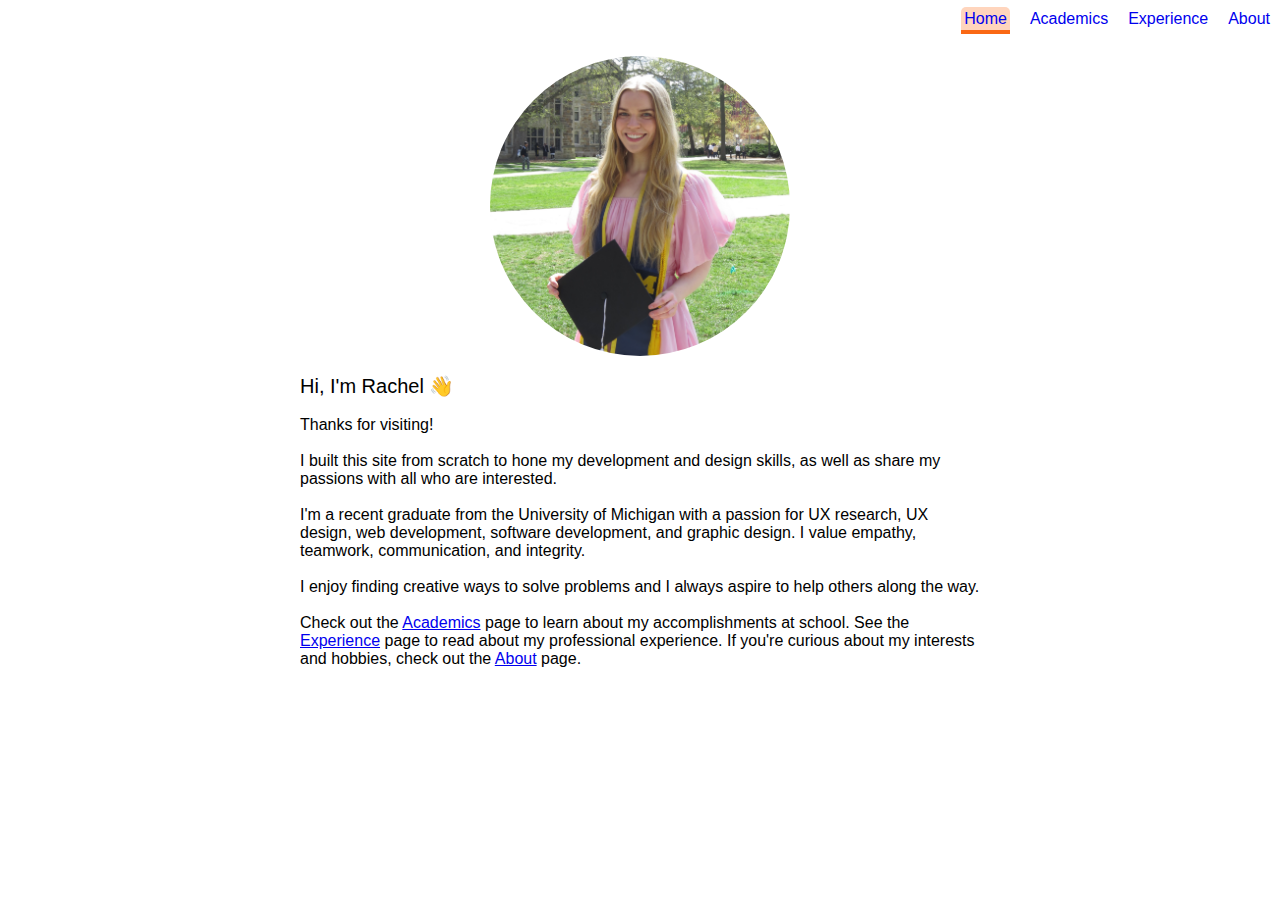
<file: index.html>
<!DOCTYPE html>
<html lang="en">
<head>
    <meta charset="UTF-8">
    <meta http-equiv="X-UA-Compatible" content="IE=edge">
    <meta name="viewport" content="width=device-width, initial-scale=1.0">
    <link rel="icon" type="image/png" href="images/portfolio_logo.jpg.jpg"/>
    <link rel = "stylesheet" type = "text/css" href = "css/style.css">
    <link rel = "stylesheet" type = "text/css" href = "css/html5reset.css">
    <title>Home</title>
</head>
<body class = "backgroundImg">
    <header>
        <a href = "#main" class = "skip">Skip to main content</a>
        <nav>
            <ul class = "navLinks">
                <li class = "navItem"><a href = "index.html" class = "active"> Home </a> </li>
                <li class = "navItem"><a href = "academics.html"> Academics </a> </li>
                <li class = "navItem"><a href = "experience.html">Experience</a></li>
                <li class = "navItem"><a href = "about.html"> About</a></li>
            </ul>
        </nav>
    </header>
    <main id = "main" class ="homeMain">
        <br>
        <img src = "images/IMG_2775.JPG" alt = "A blonde woman holding a cap in a grassy field" class = "headshot">
        <br>
        <h1 class = "homeHeader">Hi, I'm Rachel &#x1F44B;</h1>
        <br>
        <div class = "homePara">
            <p>Thanks for visiting!</p>
            <br> 
            <p>I built this site from scratch to hone my development and design skills, as well as share my passions with all who are interested.</p>
            <br> 
            <p>I'm a recent graduate from the University of Michigan with a passion for UX research, UX design, web development, software development, and graphic design. I value empathy, teamwork, communication, and integrity.</p> 
            <br>
            <p> I enjoy finding creative ways to solve problems and I always aspire to help others along the way.</p>
            <br>
            <p>Check out the <a href = "academics.html">Academics</a> page to learn about my accomplishments at school. See the <a href = "experience.html">Experience</a> page to read about my professional experience. If you're curious about my interests and hobbies, check out the <a href = "about.html">About</a> page.</p>
        </div>
 
    </main>
</body>
<script src="js/sample.js"></script>
</html>
</file>
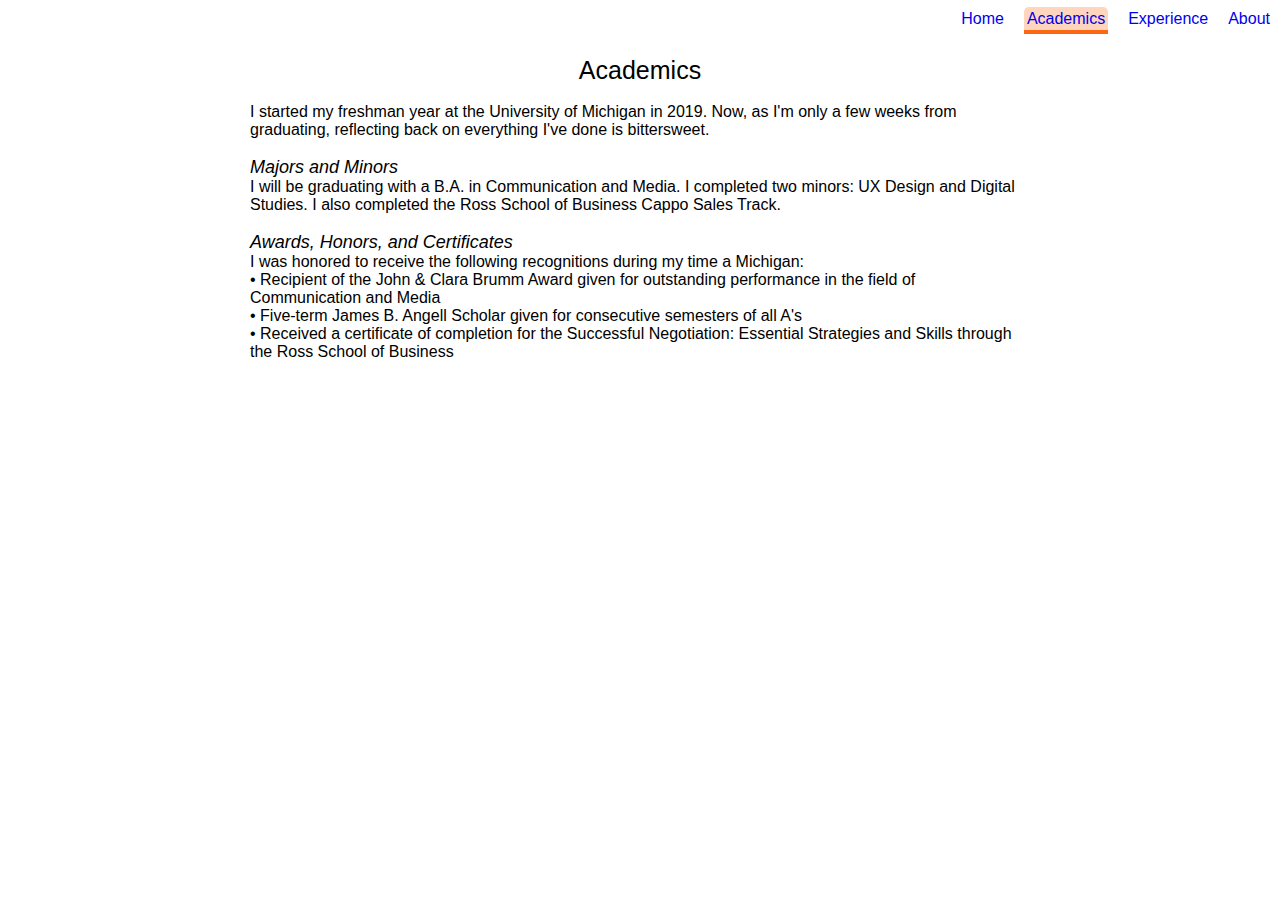
<file: academics.html>
<!DOCTYPE html>
<html lang="en">
<head>
    <meta charset="UTF-8">
    <meta http-equiv="X-UA-Compatible" content="IE=edge">
    <meta name="viewport" content="width=device-width, initial-scale=1.0">
    <link rel="icon" type="image/png" href="images/portfolio_logo.jpg.jpg"/>
    <link rel = "stylesheet" type = "text/css" href = "css/style.css">
    <link rel = "stylesheet" type = "text/css" href = "css/html5reset.css">
    <title>Academics</title>
</head>
<body>
    <!-- flex -->
    <header>
    <a href = "#main" class = "skip">Skip to main content</a>
        <nav>
            <ul class = "navLinks"> 
                <li class = "navItem"><a href = "index.html"> Home </a> </li>
                <li class = "navItem"><a href = "academics.html" class = "active"> Academics </a> </li>
                <li class = "navItem"><a href = "experience.html">Experience</a></li>
                <li class = "navItem"><a href = "about.html"> About</a></li>
            </ul>
        </nav>  
    </header>
    <main id = "main">
        <br>
        <h1 class = "h1">Academics</h1>
        <br>
        <div class = "academicsPara">
            <p>I started my freshman year at the University of Michigan in 2019. Now, as I'm only a few weeks from graduating, reflecting back on everything I've done is bittersweet.</p>
            <br>
            <div class = "majors">
                <h2>Majors and Minors</h2>
                <p>I will be graduating with a B.A. in Communication and Media. I completed two minors: UX Design and Digital Studies. I also completed the Ross School of Business Cappo Sales Track.</p>
            </div>
            <br>

            <div class = "awards">
                <h2>Awards, Honors, and Certificates</h2>
                <p>I was honored to receive the following recognitions during my time a Michigan:</p>
                <ul class = "awardList">
                    <li>&#x2022; Recipient of the John & Clara Brumm Award given for outstanding performance in the field of Communication and Media
                    <li>&#x2022; Five-term James B. Angell Scholar given for consecutive semesters of all A's</li>
                    <li>&#x2022; Received a certificate of completion for the Successful Negotiation: Essential Strategies and Skills through the Ross School of Business</li>
                </ul>
            </div>
            <!-- <br>

            <h2 class = "involvement">Some of my favorite places and views from campus:</h2>
            <br> -->
         </div>
        <!-- gallery -->
        <!-- <div class = "academicsContainer">
            <img src = "images/IMG_1880.jpg" alt = "The University of Michigan diag, an open brick walking space, and the American flag" class = "firstWindowImage">

            <img src = "images/IMG_2338.jpg" alt = "The Michigan Theater, a movie theater on the University of Michigan campus" class = "secondRowFirstHalfColumn">

            <img src = "images/IMG_0269.jpg" alt = "A snow-covered ground and a snowy tree on a bright day" class = "secondRowLastHalfColumn">

            <img src = "images/IMG_2523.jpg" alt = "An art installation made of large red rectangular pillars, outside the University of Michigan Museum of Art" class = "secondWindowImage">

            <img src = "images/IMG_2544.jpg" alt = "A dim yellow sunset shining behind dark trees" class = "firstOfThree">

            <img src = "images/IMG_2587.jpg" alt = "A dappled white sunrise with dark houses in the foreground" class = secondOfThree>

            <img src = "images/IMG_9669.jpg" alt = "A tall concrete bell tower in front of a blue sky" class = "thirdOfThree"> -->

            <!-- <img src = "images/IMG_2753.jpg" alt = "A slightly cloudy sky with a tall tree in front of it"> -->

            <!-- <img src = "images/IMG_2972.jpg" alt = "A cloudy sunset with trees covering it, taken from the sidewalk" class = "lastRowFirstHalfColumn">

            <img src = "images/IMG_3126.jpg" alt = "An open courtyard with a glass building and a concrete building enclosing the area" class = lastRowLastHalfColumn>
  
        </div> -->

        <!-- <img src = "images/umich_lawquad.jpeg" alt = "University of Michigan law quad with colorful trees">
        <img src = "images/big_house.jpeg" alt = "University of Michigan football stadium filled with spectators">
        <img src= "images/umich_birds_eye.jpeg" alt = "Bird's eye view of University of Michigan campus">
        <img src= "images/umich_logo.jpeg" alt = "Navy blue background with a yellow Block M and white text that reads 'University of Michigan'">
        <img src = "images/north_quad.jpg.crdownload" alt = "University of Michigan North Quad, a brick building with many windows, on a sunny day">
        <img src = "images/comm_logo2.png" alt = "Navy blue background with a yellow Block M and white text that reads 'Communicaion and Media'">
        <img src = "images/dig_stud_logo.png" alt = "Navy blue background with a yellow Block M and white text that reads 'Digital Studies'">
        <img src = "images/ross_logo.jpeg" alt = "Navy blue background with a yellow Block M and white text that reads 'Ross'">
        <img src = "images/umsi_logo2.jpeg" alt = "Navy blue background with a yellow Block M and white text that reads 'UMSI">
        <img src = "images/manual.webp" alt = "The front of a tall brick building with 2 spires on the top"> -->
    </main>
    <script src="js/sample.js"></script>
</body>
</html>
</file>
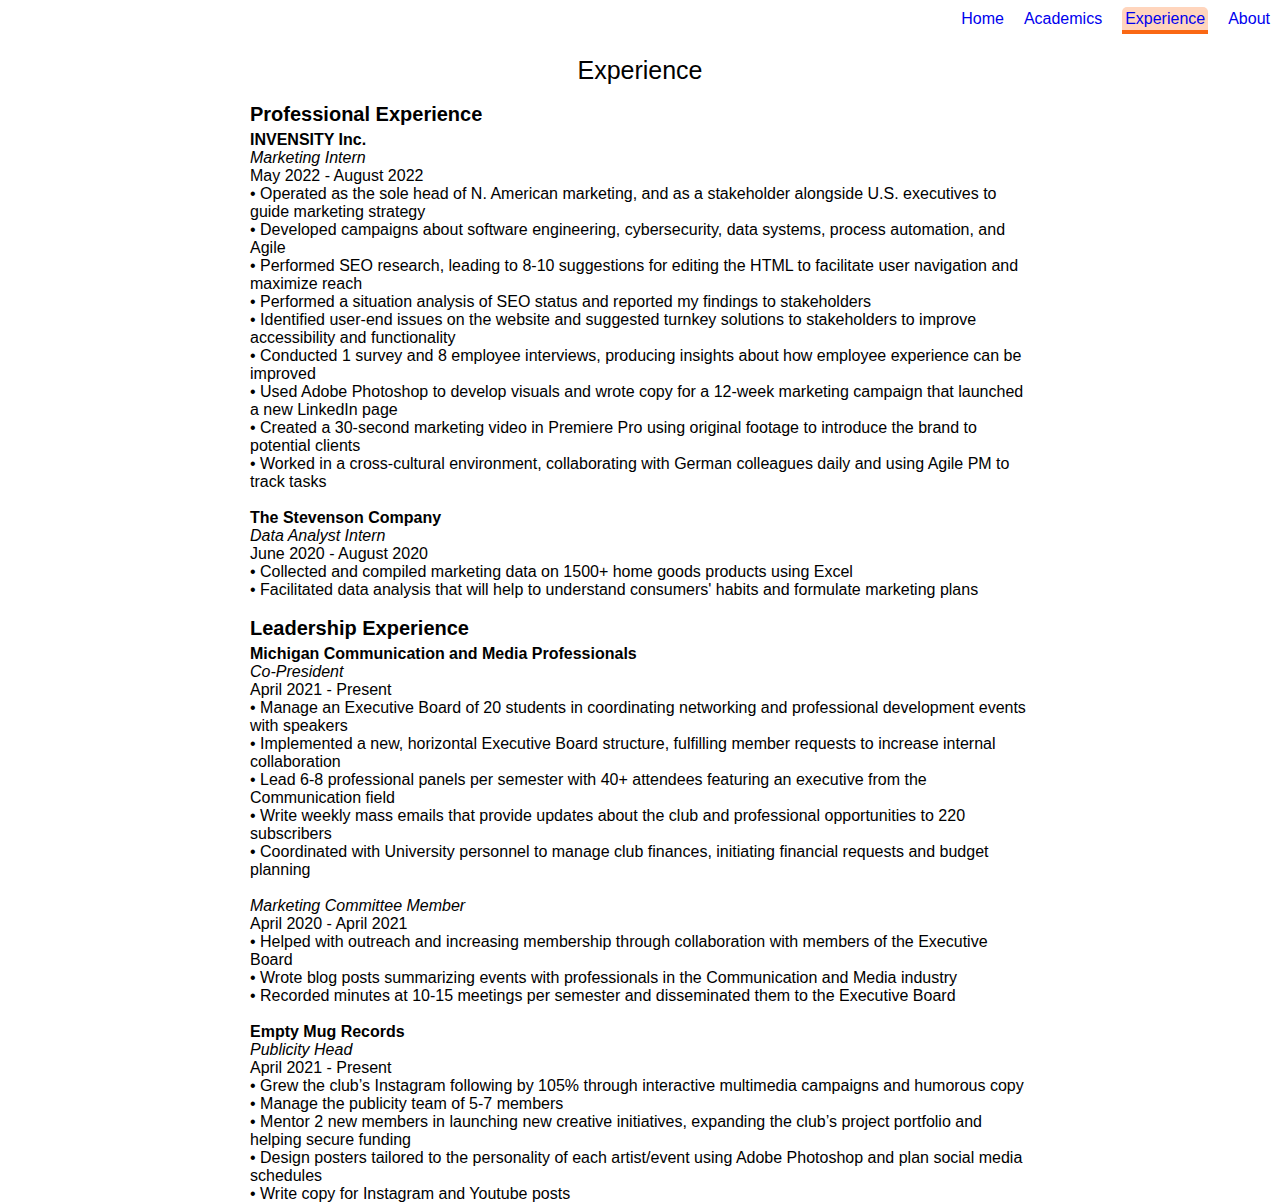
<file: experience.html>
<!DOCTYPE html>
<html lang="en">
<head>
    <meta charset="UTF-8">
    <meta http-equiv="X-UA-Compatible" content="IE=edge">
    <meta name="viewport" content="width=device-width, initial-scale=1.0">
    <link rel="icon" type="image/png" href="images/portfolio_logo.jpg.jpg"/>
    <link rel = "stylesheet" type = "text/css" href = "css/style.css">
    <link rel = "stylesheet" type = "text/css" href = "css/html5reset.css">
    <title>Experience</title>
</head>
<body>
    <header> 
        <a href = "#main" class = "skip">Skip to main content</a>
        <nav>
            <ul class = "navLinks">
                <li class = "navItem"><a href = "index.html"> Home </a> </li>
                <li class = "navItem"><a href = "academics.html"> Academics </a> </li>
                <li class = "navItem"><a href = "experience.html" class = "active">Experience</a></li>
                <li class = "navItem"><a href = "about.html"> About</a></li>
            </ul>
        </nav>
    </header>
    <main id = "main">
        <br>
        <h1 class = "h1">Experience</h1>
        <br>
        <div class = "experiencePara">
            <h2>Professional Experience</h2>
            <div class = "invensity">
                <h3>INVENSITY Inc.</h3>
                <h4>Marketing Intern</h4>
                <h5>May 2022 - August 2022</h4>
                <ul>
                    <li>&#x2022; Operated as the sole head of N. American marketing, and as a stakeholder alongside U.S. executives to guide marketing strategy</li>
                    <li>&#x2022; Developed campaigns about software engineering, cybersecurity, data systems, process automation, and Agile</li>
                    <li>&#x2022; Performed SEO research, leading to 8-10 suggestions for editing the HTML to facilitate user navigation and maximize reach</li>
                    <li>&#x2022; Performed a situation analysis of SEO status and reported my findings to stakeholders </li>
                    <li>&#x2022; Identified user-end issues on the website and suggested turnkey solutions to stakeholders to improve accessibility and functionality</li>
                    <li>&#x2022; Conducted 1 survey and 8 employee interviews, producing insights about how employee experience can be improved</li>
                    <li>&#x2022; Used Adobe Photoshop to develop visuals and wrote copy for a 12-week marketing campaign that launched a new LinkedIn page</li>
                    <li>&#x2022; Created a 30-second marketing video in Premiere Pro using original footage to introduce the brand to potential clients</li>
                    <li>&#x2022; Worked in a cross-cultural environment, collaborating with German colleagues daily and using Agile PM to track tasks</li>
                </ul>
            </div>

            <br>

            <div class = "stevenson">
                <h3>The Stevenson Company</h3>
                <h4>Data Analyst Intern</h4>
                <h5>June 2020 - August 2020</h5>
                <ul>
                    <li>&#x2022; Collected and compiled marketing data on 1500+ home goods products using Excel</li>
                    <li>&#x2022; Facilitated data analysis that will help to understand consumers' habits and formulate marketing plans</li>
                </ul>
            </div>
            <br>

            <h2>Leadership Experience</h2>
            <div class = "mcmp">
                <h3>Michigan Communication and Media Professionals</h3>
                <h4>Co-President</h4>
                <h5>April 2021 - Present</h5>
                <ul>
                    <li>&#x2022; Manage an Executive Board of 20 students in coordinating networking and professional development events with speakers</li>
                   <li> &#x2022; Implemented a new, horizontal Executive Board structure, fulfilling member requests to increase internal collaboration </li>
                    <li>&#x2022; Lead 6-8 professional panels per semester with 40+ attendees featuring an executive from the Communication field</li>
                    <li>&#x2022; Write weekly mass emails that provide updates about the club and professional opportunities to 220 subscribers</li>
                    <li>&#x2022; Coordinated with University personnel to manage club finances, initiating financial requests and budget planning</li>
                    </ul>
                    <br>
                <h4>Marketing Committee Member</h4>
                <h5>April 2020 - April 2021</h5>
                <ul>
                    <li>&#x2022; Helped with outreach and increasing membership through collaboration with members of the Executive Board
                    <li>&#x2022; Wrote blog posts summarizing events with professionals in the Communication and Media industry</li>
                    <li>&#x2022; Recorded minutes at 10-15 meetings per semester and disseminated them to the Executive Board</li>
                </ul>

            </div>
            <br>
            <div class = "emr">
                <h3>Empty Mug Records</h3>
                <h4>Publicity Head</h4>
                <h5>April 2021 - Present</h5>
                <ul>
                    <li>&#x2022; Grew the club’s Instagram following by 105% through interactive multimedia campaigns and humorous copy 
                    </li>
                    <li>&#x2022; Manage the publicity team of 5-7 members</li>
                    <li>&#x2022; Mentor 2 new members in launching new creative initiatives, expanding the club’s project portfolio and helping secure funding</li>
                    <li>&#x2022; Design posters tailored to the personality of each artist/event using Adobe Photoshop and plan social media schedules</li>
                    <li>&#x2022; Write copy for Instagram and Youtube posts</li>

                </ul>
            </div>
        </div>
        <!-- <img src = "images/inv_logo" alt = "A small green leaf next to text that says INVENSITY">
        <img src = "images/inv_leaf.png" alt = "Green leaf bending to the left">
        <img src = "images/inv_building.jpeg" alt = "Tall brick building with a sign that reads 'Invensity'">
        <img src = "images/dtt_on_map.webp" alt ="Map of Michigan with a dot where Detroit is">
        <img src = "images/mcmp_logo.png" alt = "Logo for Michigan Communication and Media Professionals, reading 'MCMP">
        <img src = "images/emr_logo.jpeg" alt = "Black text reads 'Empty Mug Records' in large script font. To the left text reads 'Established 2014'. To the right text reads 'Ann Arbor, Michigan'">
        <img src = "images/graeters_logo.png" alt = "A maroon oval-shaped logo that reads 'Graeters' in white script font">
        <img src = "images/comfy_cow_logo.webp" alt = "A cartoon cow laying on its side holding an ice cream cone with pink ice cream. Above the cow there is text that says 'The Comfy Cow' in black font. Below the cow there is text that says 'Super Premium Handcrafted Ice Cream and Desserts'">
        <img src = "images/ups_logo.png" alt = "Yellow and brown crest that reads 'UPS"> -->
    </main>
    <script src="js/sample.js"></script>
</body>
</html>
</file>
<file: css/style.css>
img{
    /* width: 400px;  */
    display: grid;
}

/*.backgroundImg{
    background-image:  url("../images/IMG_2957.JPG");
    /* linear-gradient(rgba(0, 0, 0, 0.527),rgba(0, 0, 0, 0.5)), */
   /* background-repeat: no-repeat;
    background-attachment: fixed;
    background-size: cover;
    /* filter: brightness(50%); 
} */

*{
    font-family: "Verdana", "Arial";
    /* color: white; */
}

.skip{
    position: absolute;
    top: -40px;
}

.skip:focus{
    position: absolute;
    top: 20px;
}

.h1{
    text-align: center;
    font-size: 25px;
}

/* home page */
.homeHeader{
    font-size: 20px;
}
.homePara{
    /* background: #ffd5bd;
    background-color: rgba(255, 213, 189, 0.5); */
    padding-bottom: 55px;
    /* border-radius: 6px; */
    width: 100%;
}

.headshot{
    border-radius: 50%;
    width: 300px;
    height: 300px;
    min-width: 300px;
    min-height: 300px;
    object-fit: cover;
    margin-left: auto;
    margin-right: auto;
    display: block;
}

.homeHeader, .homePara{
    padding: 0px 60px;
}
/* end home */

/* nav */
.active{
    background-color: #ffd5bd;
    padding: 3px;
    border-bottom: 4px solid;
    border-radius: 5px 5px 0px 0px;
    border-color: #fa6814;
}

.navLinks{
    display: flex;
    flex-direction: column;
    align-items: center;
}

.navItem{
    padding-top: 7px;
}

.navItem a:visited{
    color: black;
    
}
.navItem a{
    text-decoration: none;
}
/* end nav */


/* about page */

.aboutHeader{
    font-size: 22px;
    padding-bottom: 10px;
}

.aboutPara{
    padding: 0px 60px;
}

/* about page flex styling */

.containerAll{
    display: flex;
    flex-wrap: wrap;
    align-items: flex-start;
    flex-direction: column;
}

.containerAll img{
    width: 450px;
    /* width: 100%; */
    height: 450px;
    /* height: 100%; */
    object-fit: cover;
    /* flex-grow: inherit; */
    padding-bottom: 15px;
}

.weightlifting, .geography, .music, .crochet, .coffee, .games, .hiking, .travelling, .museums{
    /* display: grid;
    column-gap: 20px;
    grid-template-columns: 1fr 1fr; */
    border: 1px solid;
    display: flex;
    align-items: center;
    flex-direction: column;
    flex-basis: 225px;
    flex-grow: 1;
    padding: 30px;
    padding-top: 14px;
    margin: 10px;
}

/* academics page */
.academicsPara{
    padding: 0px 60px;
}
.academicsPara h2{
    font-size: 18px;
    font-style: italic;
}

/* .majors, .awards, .involvement{
    background-color: #B3D7F4;
    padding: 5px;
    border-radius: 6px;
} */

/* grid */
.academicsContainer{
    display: grid;
    grid-template-columns: 30px 1fr 1fr 1fr 1fr 1fr 1fr 30px;
    row-gap: 15px;
    column-gap: 10px;
    justify-items: stretch;
}

.firstWindowImage, .secondWindowImage{
    grid-column: 2/8;
    grid-row: 1/2;
}

.firstWindowImage, .secondWindowImage{
    height: 400px;
    object-fit: cover;
}

.secondWindowImage{
    grid-row: 3/4;
}

.secondRowFirstHalfColumn, .secondRowLastHalfColumn{
    grid-column: 2/5;
    grid-row: 2/3;
}

.secondRowLastHalfColumn{
    grid-column: 5/8;
}

.firstOfThree, .secondOfThree, .thirdOfThree{
    grid-column: 2/4;
    grid-row: 4/5;
}

.secondOfThree{
    grid-column: 4/6;
}

.thirdOfThree{
    grid-column: 6/8;
}

.lastRowFirstHalfColumn, .lastRowLastHalfColumn{
    grid-column: 2/5;
    grid-row: 5/6;
}

.lastRowLastHalfColumn{
    grid-column: 5/8;
}
/* end grid */
/* end academics */

/* experience page */
.experiencePara h2{
    font-size: 20px;
    font-weight: bold;
    padding-bottom: 5px;
}

.experiencePara h3{
    font-weight: bold;
}

.experiencePara h4{
    font-style: italic;
}

/* .invensity, .stevenson, .mcmp, .emr{
    background-color: #fce3d4;
    padding: 5px;
    border-radius: 6px;
} */
.experiencePara{
    padding: 0px 60px;
}


/* tablet viewport */
@media screen and (min-width: 768px){
    .navLinks{
        display: flex;
        flex-direction: row;
        justify-content: flex-end;
    }

    .navItem{
        padding: 10px;
    }

    .academicsPara{
        padding: 0px 200px;
    }

    .firstWindowImage{
        grid-column: 2/5;
        grid-row: 1/2;
        height: 100%;
    }

    .secondRowFirstHalfColumn{
        grid-column: 5/8;
        grid-row: 1/2;
    }

    .secondRowLastHalfColumn{
        grid-column: 2/4;
        grid-row: 2/3;
    }

    .secondWindowImage{
        grid-column: 4/6;
        grid-row: 2/3;
    }

    .firstOfThree{
        grid-column: 6/8;
        grid-row: 2/3;
    }

    .secondOfThree{
        grid-column: 2/5;
        grid-row: 3/4;
    }

    .thirdOfThree{
        grid-column: 5/8;
        grid-row: 3/4;
    }

    .lastRowFirstHalfColumn{
        grid-column: 2/5;
        grid-row: 4/5;;
    }

    .lastRowLastHalfColumn{
        grid-column: 5/8;
        grid-row: 4/5;
    }

    .secondRowLastHalfColumn, .firstOfThree{
        object-fit: cover;
        height: 100%;
    }

    /* about page */
    .containerAll{
        flex-direction: row;
    }

    .containerAll img{
        height: 270px;
        width: 270px;
    }

    .weightlifting, .geography, .music, .crochet, .coffee, .games, .hiking, .travelling, .museums{
        flex-basis: 300px;
    }
    /* home page */
    .homeHeader, .homePara{
        padding: 0px 200px;
    }

    /* experience page */
    .experiencePara{
        padding: 0px 175px;
    }

    .aboutPara{
        padding: 0px 80px;
    }
}

/* desktop viewport */
@media screen and (min-width: 1024px){
/* academics */
    .firstWindowImage, .secondWindowImage, .thirdOfThree{
        grid-column: 2/4;
        grid-row: 1/2;
    }

    .secondRowFirstHalfColumn, .firstOfThree, .lastRowFirstHalfColumn{
        grid-column: 4/6;
        grid-row: 1/2;
    }

    .secondRowLastHalfColumn, .secondOfThree, .lastRowLastHalfColumn{
        grid-column: 6/8;
        grid-row: 1/2;
    }

    .secondWindowImage, .firstOfThree, .secondOfThree{
        grid-row: 2/3;
        height: 100%
    }

    .thirdOfThree, .lastRowFirstHalfColumn, .lastRowLastHalfColumn{
        grid-row: 3/4;
    }

    /* about */
    .weightlifting, .geography, .music, .crochet, .coffee, .games, .hiking, .travelling, .museums{
        align-items: center;
        /* flex-direction: column; */
    }

    .containerAll{
        align-items: stretch;
    }

    .homeHeader, .homePara{
        padding: 0px 300px;
    }

    .experiencePara, .academicsPara{
        padding: 0px 250px;
    }

    .aboutPara{
        padding: 0px 150px;
    }
}
</file>
